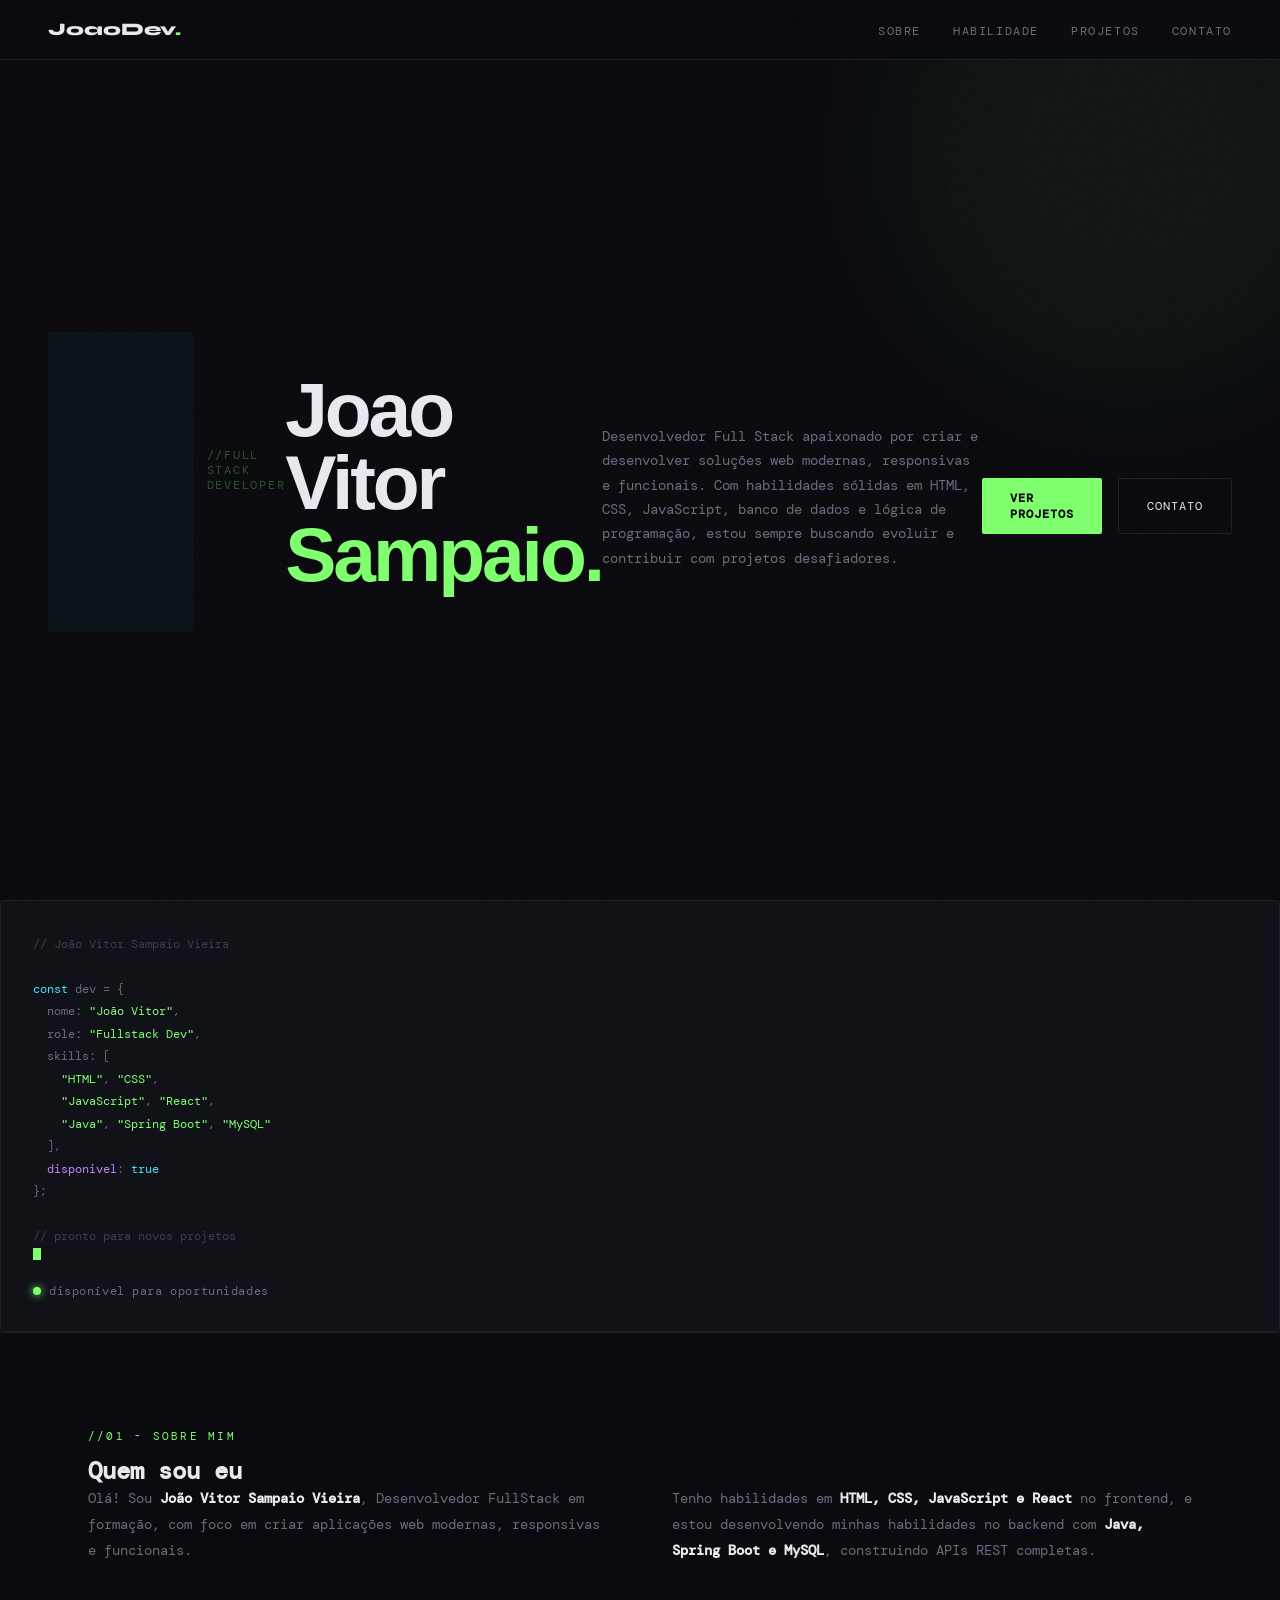
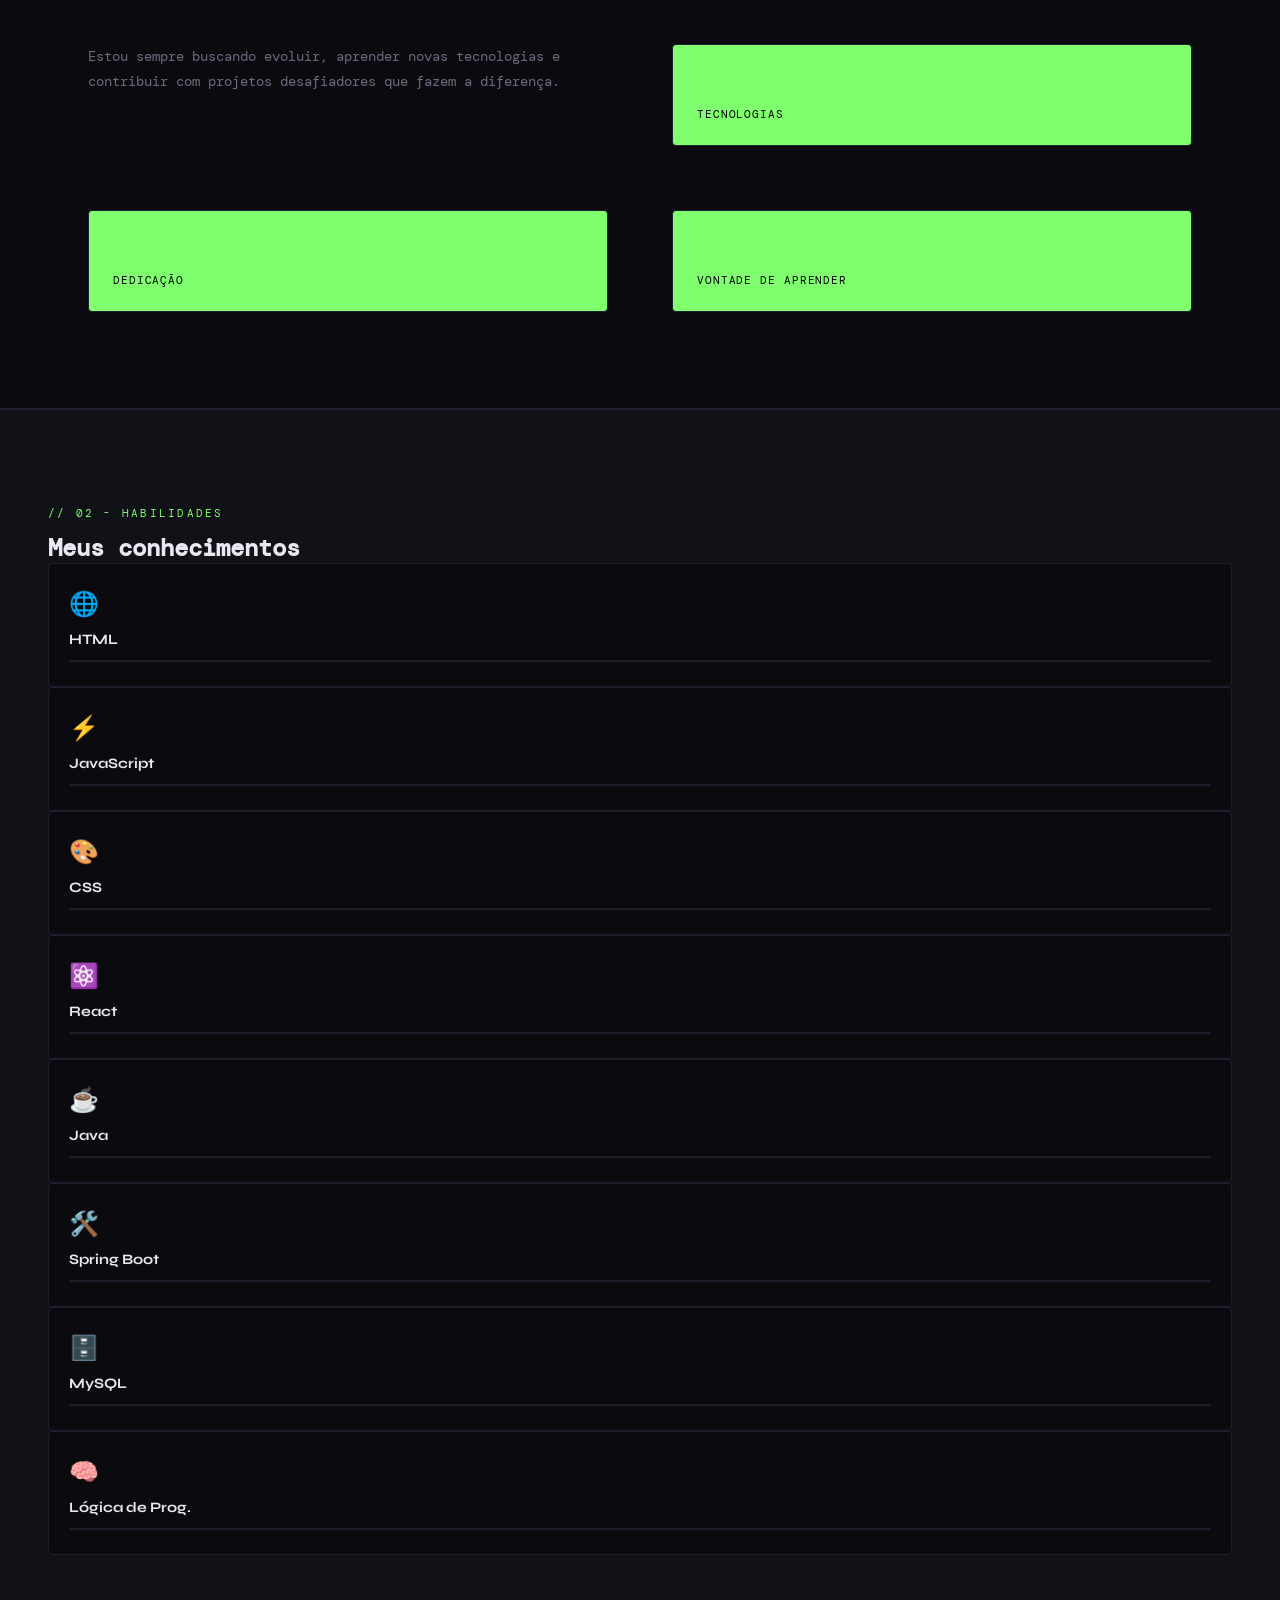
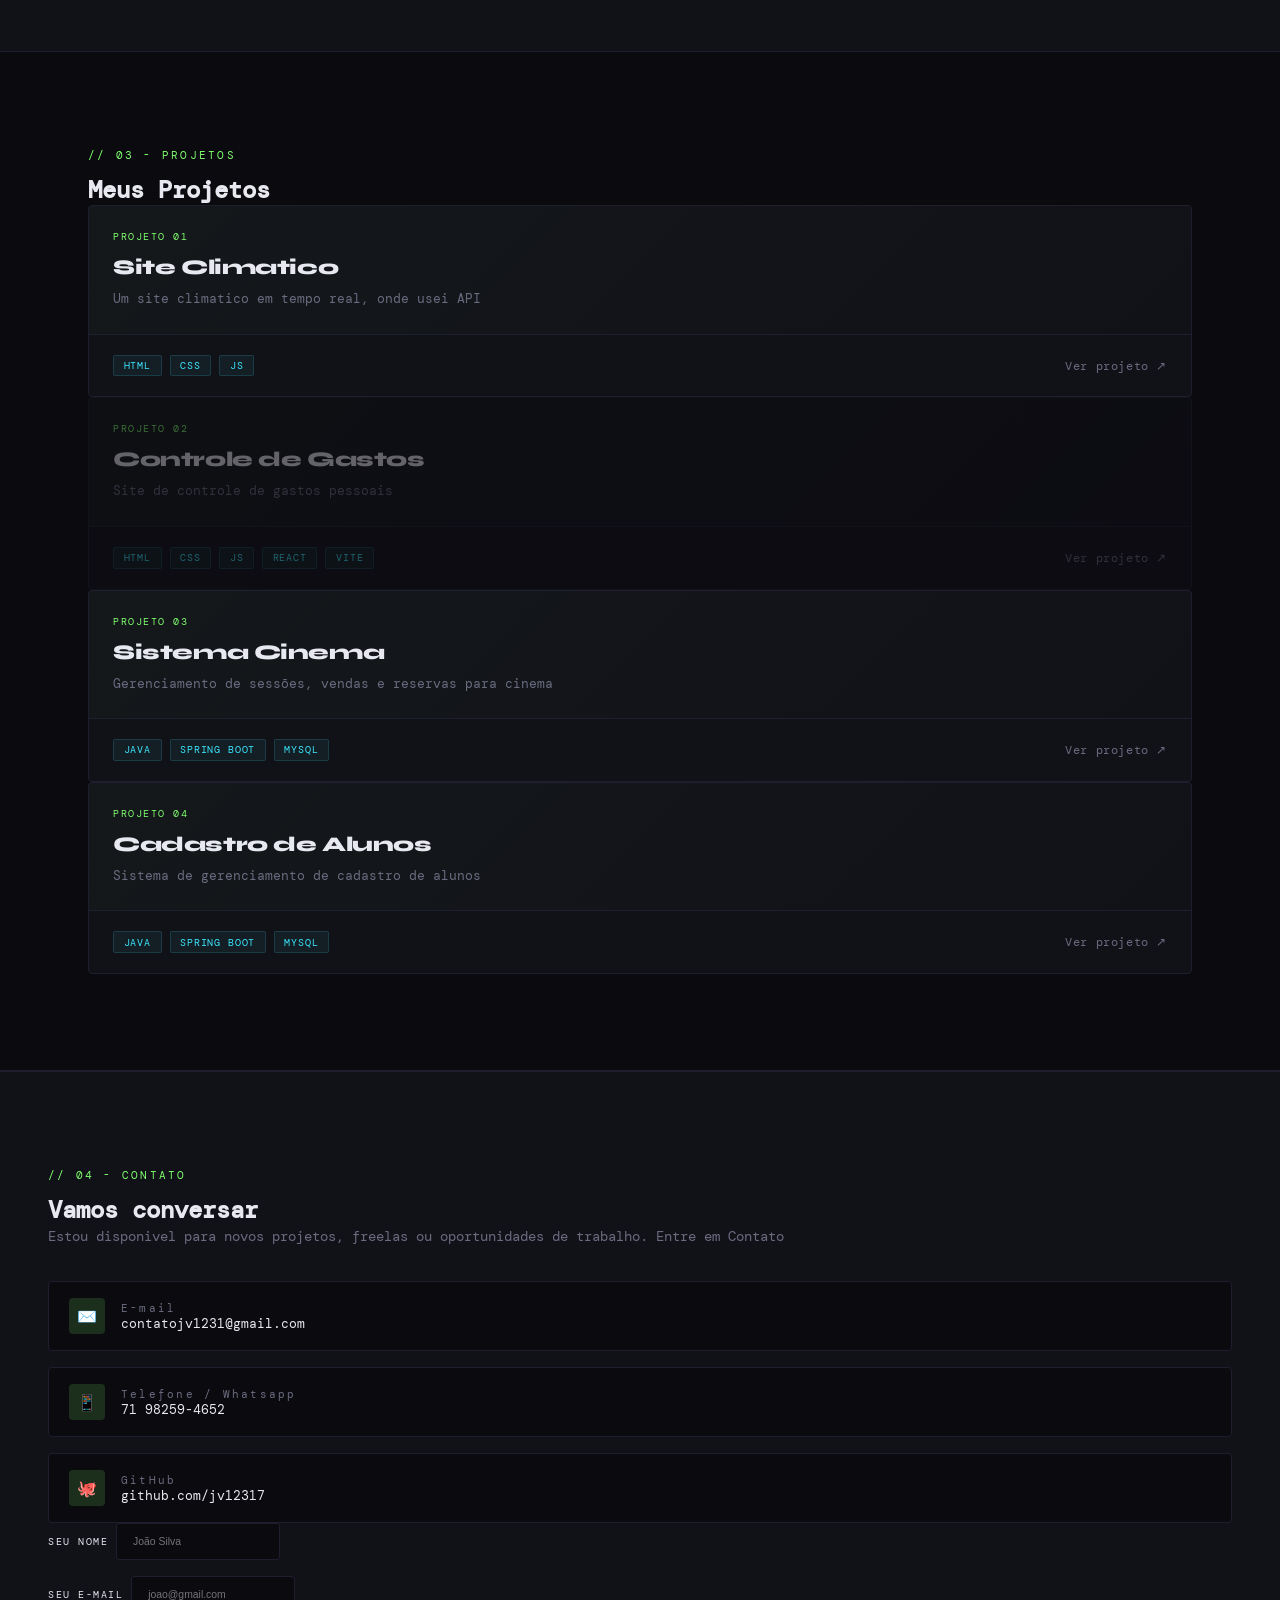
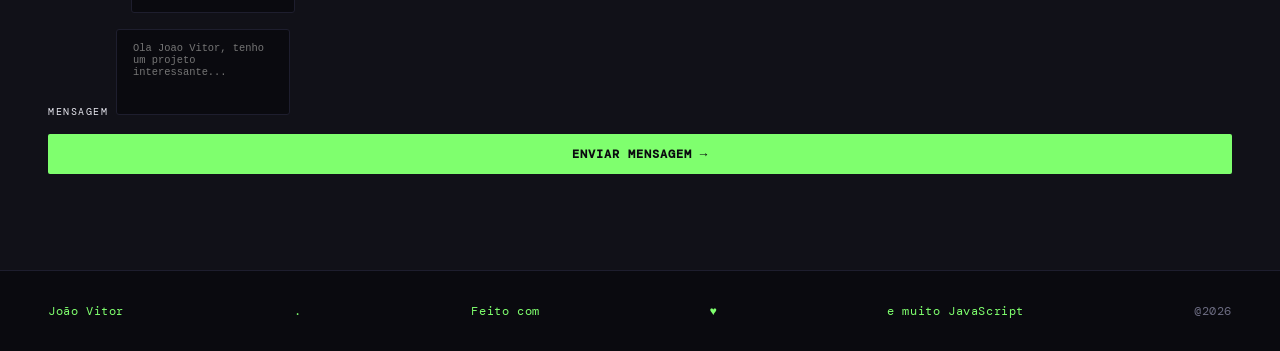
<file: index.html>
﻿<html lang="pt-BR">
<head>
  <meta charset="UTF-8" />
  <meta name="viewport" content="width=device-width, initial-scale=1.0"/>
  <title>João Vitor — Full Stack Developer</title>
  <link href="https://fonts.googleapis.com/css2?family=Syne:wght@400;700;800&family=DM+Mono:wght@300;400&display=swap" rel="stylesheet"/>
  <link rel="stylesheet" href="style.css"/>
</head>
<body>

    <!-- Nav a barra que fixa o topo com a logo e link para cada seção-->
     <nav>
        <div class="logo" >JoaoDev<span>.</span></div>
        <ul>
            <li><a href="#about">Sobre</a></li>
            <li><a href="#skills">Habilidade</a></li>
            <li><a href="#projects">Projetos</a></li>
            <li><a href="#contact">Contato</a></li>
        </ul>
     </nav>

     <!--Hero: é a apresentação inicial-->
     <div id="hero">
        <div class="bg-glow glow1"></div>
        <div class="bg glow glow2"></div>
        <div class="hero grid"></div>
        <p class="hero-tag">//Full Stack Developer</p>
        <h1>Joao Vitor<br><span class="line2">Sampaio.</span></h1>
        <p class="hero-desc">
            Desenvolvedor Full Stack apaixonado por criar e desenvolver soluções web modernas, responsivas e funcionais. Com habilidades sólidas em HTML, CSS, JavaScript, banco de dados e lógica de programação, estou sempre buscando evoluir e contribuir com projetos desafiadores.
        </p>
        <div class="hero-cta">
            <a href="#projects" class="btn btn-primary">Ver Projetos</a>
            <a href="#contact" class="btn btn-outline">Contato</a>
        </div>
     </div>
     <div class="hero-visual">
        <div class="hero-card">
            <div class="code-block">
<div><span class="cm">// João Vitor Sampaio Vieira</span></div>
            <div>&nbsp;</div>
            <div><span class="kw">const</span> dev = {</div>
            <div>&nbsp;&nbsp;nome: <span class="str">"João Vitor"</span>,</div>
            <div>&nbsp;&nbsp;role: <span class="str">"Fullstack Dev"</span>,</div>
            <div>&nbsp;&nbsp;skills: [</div>
            <div>&nbsp;&nbsp;&nbsp;&nbsp;<span class="str">"HTML"</span>, <span class="str">"CSS"</span>,</div>
            <div>&nbsp;&nbsp;&nbsp;&nbsp;<span class="str">"JavaScript"</span>, <span class="str">"React"</span>,</div>
            <div>&nbsp;&nbsp;&nbsp;&nbsp;<span class="str">"Java"</span>, <span class="str">"Spring Boot"</span>, <span class="str">"MySQL"</span></div>
            <div>&nbsp;&nbsp;],</div>
            <div>&nbsp;&nbsp;<span class="fn">disponivel</span>: <span class="kw">true</span></div>
            <div>};</div>
            <div>&nbsp;</div>
            <div><span class="cm">// pronto para novos projetos</span></div>
            <div><span class="cursor-blink"></span></div>
          </div>
          <div class="hero-status">
            <span class="status-dot"></span>disponível para oportunidades
          </div>
        </div>
      </div>

  <div class="divider"></div>

  <!--ABOUT que é o Sobre mim do portifolio-->
  <section id="about">
    <div class="section-label">//01 - Sobre mim</div>
    <h2>Quem sou eu</h2>
    <div class="about-grid reveal">
      <p>Olá! Sou <strong>João Vitor Sampaio Vieira</strong>, Desenvolvedor FullStack em formação, com foco em criar aplicações web modernas, responsivas e funcionais.</p>
      <p>Tenho habilidades em <strong>HTML, CSS, JavaScript e React</strong> no frontend, e estou desenvolvendo minhas habilidades no backend com <strong>Java, Spring Boot e MySQL</strong>, construindo APIs REST completas.</p>
      <p>Estou sempre buscando evoluir, aprender novas tecnologias e contribuir com projetos desafiadores que fazem a diferença.</p>
      <div class="stat-box">
          <div class="stat-num">5+</div>
          <div class="stat-label" style="color: black;">Tecnologias</div>
      </div>
      <div class="stat-box">
          <div class="stat-num">100%</div>
          <div class="stat-label" style="color: black;">Dedicação</div>
      </div>
      <div class="stat-box">
          <div class="stat-num">∞</div>
          <div class="stat-label" style="color: black;">Vontade de aprender</div>
      </div>
    </div>
  </section>

  <div class="divider"></div>
  <div id="skills">
    <div class="inner">
        <div class="section-label">// 02 - Habilidades</div>
        <h2>Meus conhecimentos</h2>
        <div class="skill-item">
            <div class="skill-icon">🌐</div>
            <div class="skill-name">HTML</div>
            <div class="skill-bar"><div class="skill-fill" style="width:98%"></div></div>
        </div>
        <div class="skill-item">
            <div class="skill-icon">⚡</div>
            <div class="skill-name">JavaScript</div>
            <div class="skill-bar"><div class="skill-fill" style="width:98%"></div></div>
        </div>
        <div class="skill-item">
            <div class="skill-icon">🎨</div>
            <div class="skill-name">CSS</div>
            <div class="skill-bar"><div class="skill-fill" style="width:98%"></div></div>
        </div>
        <div class="skill-item">
            <div class="skill-icon">⚛️</div>
            <div class="skill-name">React</div>
            <div class="skill-bar"><div class="skill-fill" style="width:85%"></div></div>
        </div>
        <div class="skill-item">
            <div class="skill-icon">☕</div>
            <div class="skill-name">Java</div>
            <div class="skill-bar"><div class="skill-fill" style="width:80%"></div></div>
        </div>
        <div class="skill-item">
            <div class="skill-icon">🛠️</div>
            <div class="skill-name">Spring Boot</div>
            <div class="skill-bar"><div class="skill-fill" style="width:75%"></div></div>
        </div>
        <div class="skill-item">
            <div class="skill-icon">🗄️</div>
            <div class="skill-name">MySQL</div>
            <div class="skill-bar"><div class="skill-fill" style="width:70%"></div></div>
        </div>
        <div class="skill-item">
            <div class="skill-icon">🧠</div>
            <div class="skill-name">Lógica de Prog.</div>
            <div class="skill-bar"><div class="skill-fill" style="width:80%"></div></div>
        </div>
    </div>
  </div>

  <section id="projects">
    <div class="section-label">// 03 - Projetos</div>
    <h2>Meus Projetos</h2>
    <div class="projects-grid reveal">
      <div class="project-card">
        <div class="project-header">
          <div class="project-tag">Projeto 01</div>
          <div class="project-name">Site Climatico</div>
          <div class="project-desc">Um site climatico em tempo real, onde usei API</div>
        </div>
        <div class="project-footer">
          <div class="project-techs"><span class="tech-tag">HTML</span><span class="tech-tag">CSS</span><span class="tech-tag">JS</span></div>
          <a href="https://jv12317.github.io/Site-Climatico/" target="_blank" class="project-link">Ver projeto ↗</a>
        </div>
      </div>
      <div class="project-card" style="opacity:0.4; cursor: default;">
        <div class="project-header">
          <div class="project-tag">Projeto 02</div>
          <div class="project-name">Controle de Gastos</div>
          <div class="project-desc">Site de controle de gastos pessoais</div>
        </div>
        <div class="project-footer">
          <div class="project-techs"><span class="tech-tag">HTML</span><span class="tech-tag">CSS</span><span class="tech-tag">JS</span><span class="tech-tag">React</span><span class="tech-tag">Vite</span></div>
          <a href="https://controle-de-gastos-pwma-77g8iy2fi-contatojv1231-8669s-projects.vercel.app" target="_blank" class="project-link">Ver projeto ↗</a>
        </div>
      </div>
      <div class="project-card">
        <div class="project-header">
          <div class="project-tag">Projeto 03</div>
          <div class="project-name">Sistema Cinema</div>
          <div class="project-desc">Gerenciamento de sessões, vendas e reservas para cinema</div>
        </div>
        <div class="project-footer">
          <div class="project-techs"><span class="tech-tag">Java</span><span class="tech-tag">Spring Boot</span><span class="tech-tag">MySQL</span></div>
          <a href="https://github.com/Jv12317/sistema-cinema" target="_blank" class="project-link">Ver projeto ↗</a>
        </div>
      </div>
      <div class="project-card">
        <div class="project-header">
          <div class="project-tag">Projeto 04</div>
          <div class="project-name">Cadastro de Alunos</div>
          <div class="project-desc">Sistema de gerenciamento de cadastro de alunos</div>
        </div>
        <div class="project-footer">
          <div class="project-techs"><span class="tech-tag">Java</span><span class="tech-tag">Spring Boot</span><span class="tech-tag">MySQL</span></div>
          <a href="https://github.com/Jv12317/cadastro-de-alunos" target="_blank" class="project-link">Ver projeto ↗</a>
        </div>
      </div>
    </div>
  </section>

  <div class="divider"></div>
  <div id="contact">
    <div class="inner">
      <div class="section-label">// 04 - Contato</div>
      <h2>Vamos conversar</h2>
      <div class="contact-info">
        <p>Estou disponivel para novos projetos, freelas ou oportunidades de trabalho. Entre em Contato</p>
        <div class="contact-items">
          <a href="mailto:contatojv1231@gmail.com" class="contact-item">
            <div class="contact-item-icon">✉️</div>
            <div class="contact-item-text">
              <span class="contact-item-label">E-mail</span>
              <span class="contact-item-value">contatojv1231@gmail.com</span>
            </div>
          </a>
          <a href="tel:+5571982594652" class="contact-item">
            <div class="contact-item-icon">📱</div>
            <div class="contact-item-text">
              <span class="contact-item-label">Telefone / Whatsapp</span>
              <span class="contact-item-value">71 98259-4652</span>
            </div>
          </a>
          <a href="https://github.com/jv12317" target="_blank" class="contact-item">
            <div class="contact-item-icon">🐙</div>
            <div class="contact-item-text">
              <span class="contact-item-label">GitHub</span>
              <span class="contact-item-value">github.com/jv12317</span>
            </div>
          </a>
        </div>
      </div>
      <form class="contact-form" action="https://formspree.io/f/maqdrwpb" method="POST" onsubmit="handleForm(event)">
        <div class="form-group">
          <label>Seu nome</label>
          <input type="text" name="nome" placeholder="João Silva" required />
        </div>
        <div class="form-group">
          <label>Seu e-mail</label>
          <input type="email" name="email" placeholder="joao@gmail.com" required />
        </div>
        <div class="form-group">
          <label>Mensagem</label>
          <textarea name="mensagem" rows="5" placeholder="Ola Joao Vitor, tenho um projeto interessante..." required></textarea>
        </div>
        <button type="submit" class="btn btn-primary" style="width:100%;justify-content:center;">Enviar Mensagem →</button>
      </form>
    </div>
  </div>

  <footer>
    <span>João Vitor</span><span style="color:var(--accent)">.</span>
    <span>Feito com</span><span>♥</span><span>e muito JavaScript</span>
    <span style="color:var(--muted)">@2026</span>
  </footer>

  <script src="script.js"></script>
</body>
</html>
</file>
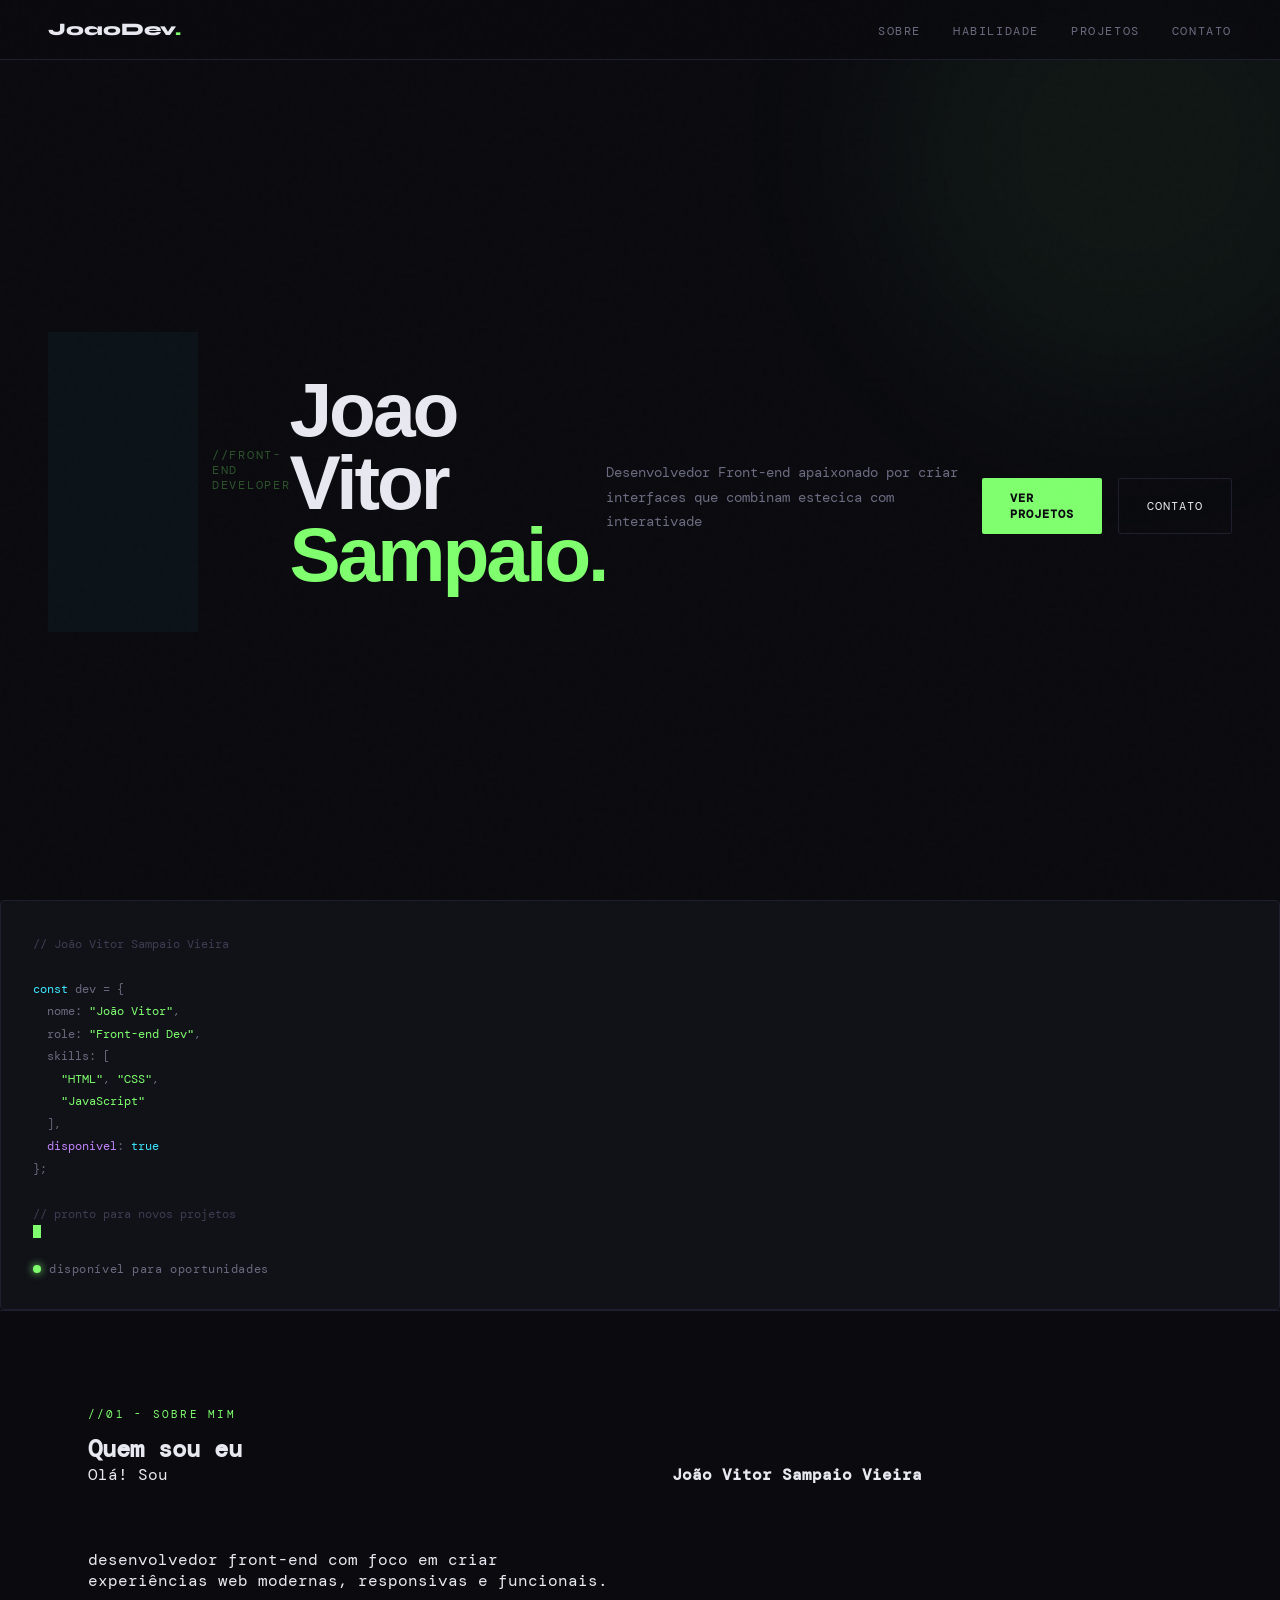
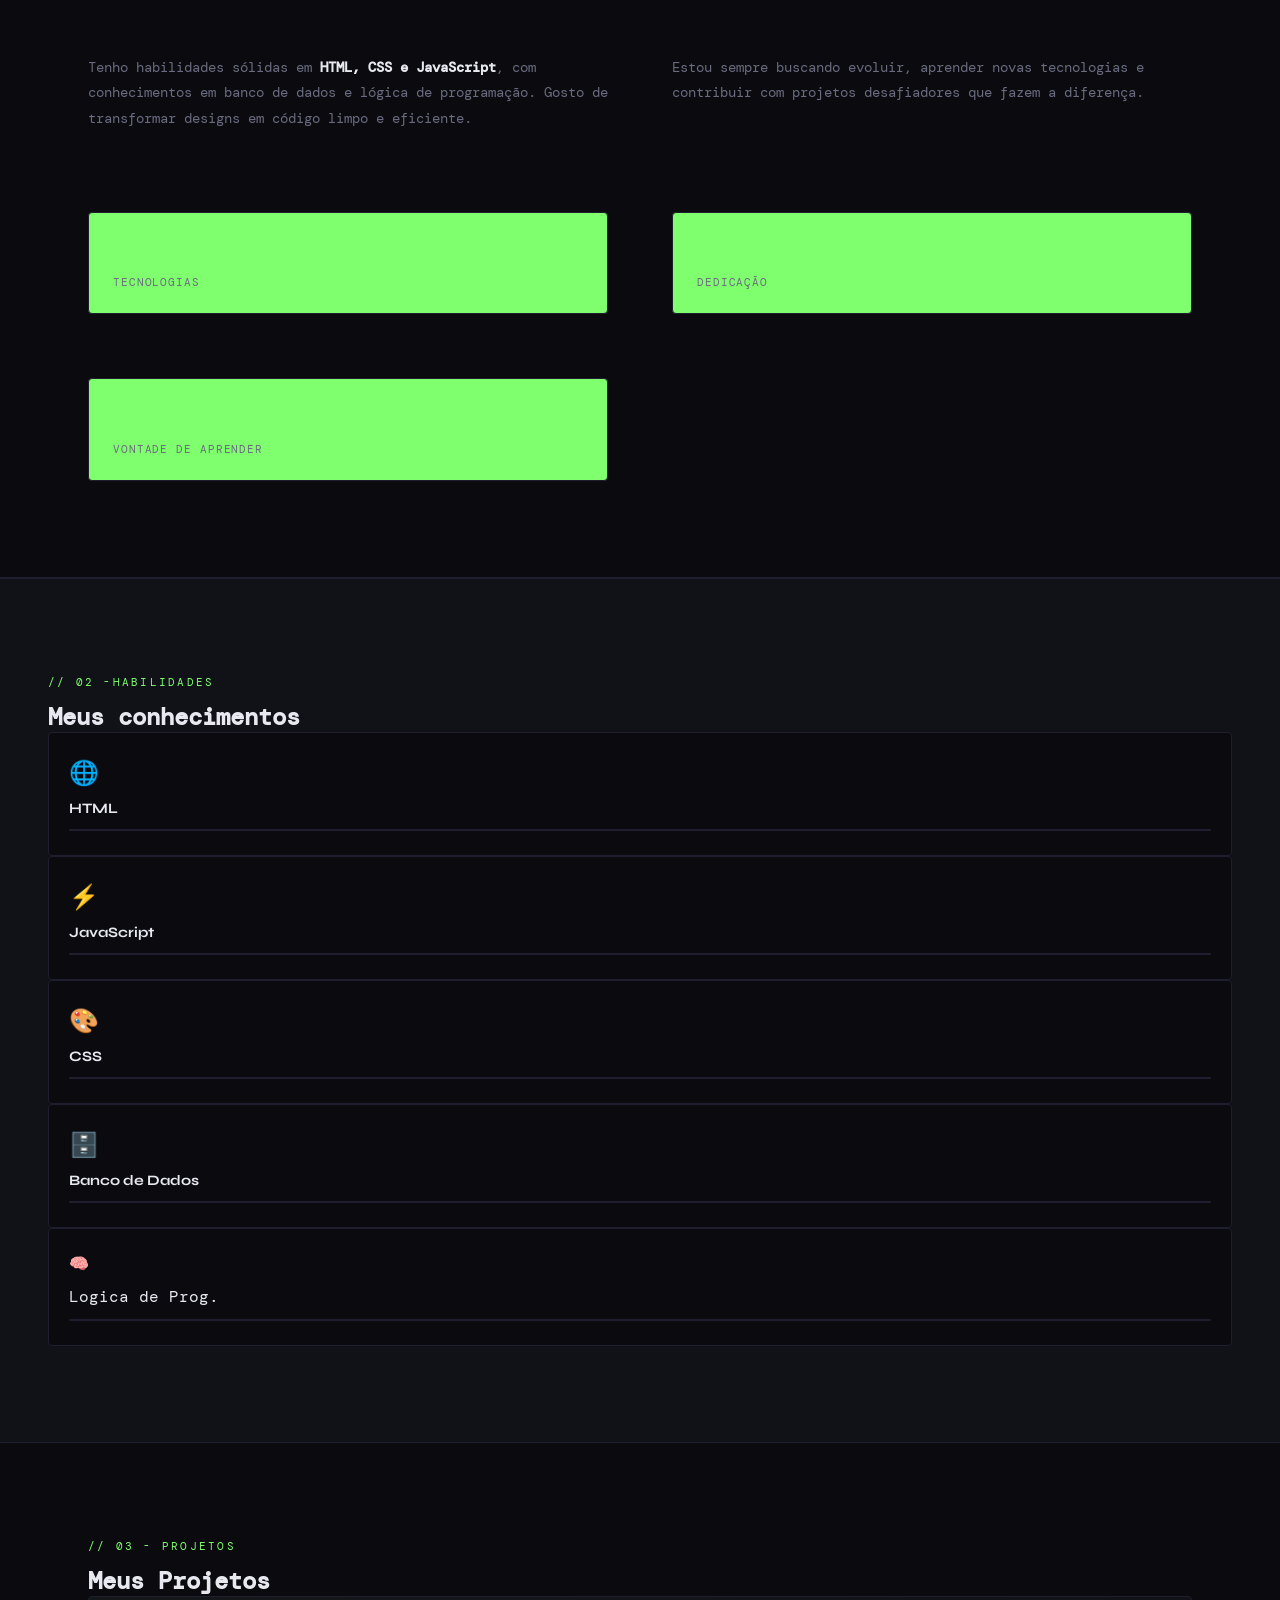
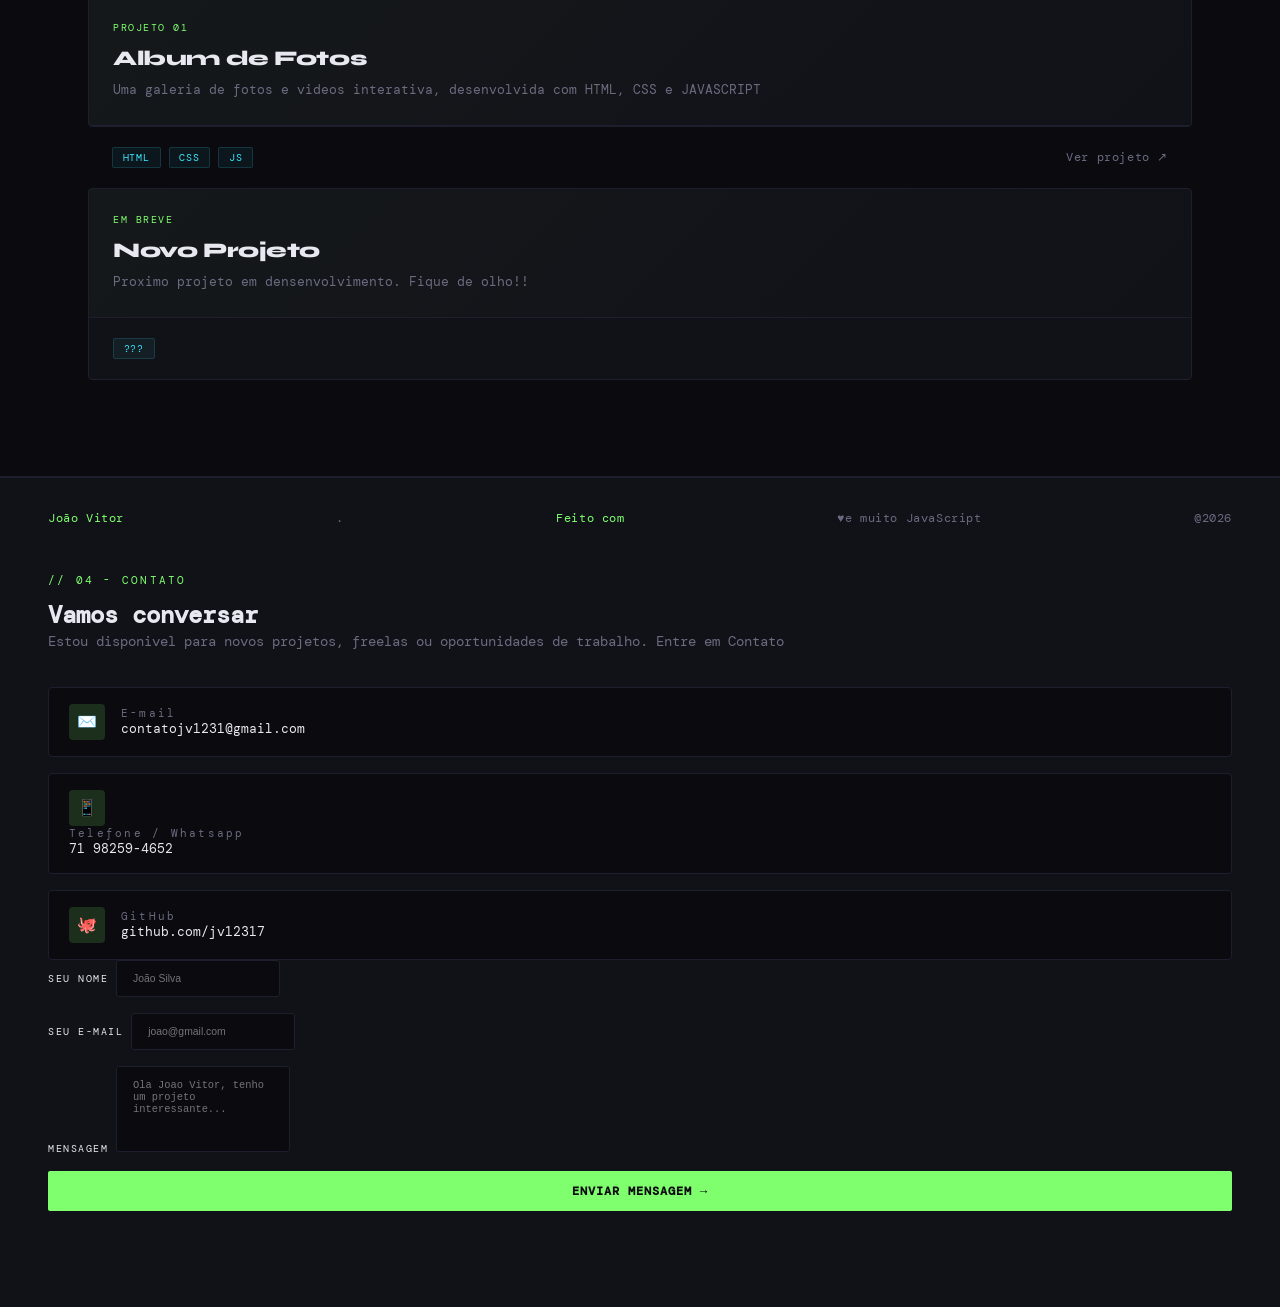
<file: Portifolio/index.html>
<html lang="pt-BR">
<head>
  <meta charset="UTF-8" />
  <meta name="viewport" content="width=device-width, initial-scale=1.0"/>
  <title>João Vitor — Front-end Developer</title>
  <link href="https://fonts.googleapis.com/css2?family=Syne:wght@400;700;800&family=DM+Mono:wght@300;400&display=swap" rel="stylesheet"/>
  <link rel="stylesheet" href="style.css"/>
</head>
<body>

    <!-- Nav a barra que fixa o topo com a logo e link para cada seção-->
     <nav>
        <div class="logo" >JoaoDev<span>.</span></div>
        <ul>
            <li><a href="#about">Sobre</a></li>
            <li><a href="#skills">Habilidade</a></li>
            <li><a href="#projects">Projetos</a></li>
            <li><a href="#contact">Contato</a></li>
        </ul>
     </nav>

     <!--Hero: é a apresentação inicial-->
     <div id="hero">
        <div class="bg-glow glow1"></div>
        <div class="bg glow glow2"></div>
        <div class="hero grid">
        </div>
        <p class="hero-tag">//Front-end Developer</p>
        <h1>Joao Vitor<br><span class="line2">Sampaio.</span></h1>
        <p class="hero-desc">
            Desenvolvedor Front-end apaixonado por criar interfaces que combinam estecica com interativade
        </p>
        <div class="hero-cta">
            <a href="#projects" class="btn btn-primary">Ver Projetos </a>
            <a href="#contact" class="btn btn-outline">Contato </a>
        </div>
     </div>
     <div class="hero-visual">
        <div class="hero-card">
            <div class="code-block">
<div><span class="cm">// João Vitor Sampaio Vieira</span></div>
            <div>&nbsp;</div>
            <div><span class="kw">const</span> dev = {</div>
            <div>&nbsp;&nbsp;nome: <span class="str">"João Vitor"</span>,</div>
            <div>&nbsp;&nbsp;role: <span class="str">"Front-end Dev"</span>,</div>
            <div>&nbsp;&nbsp;skills: [</div>
            <div>&nbsp;&nbsp;&nbsp;&nbsp;<span class="str">"HTML"</span>, <span class="str">"CSS"</span>,</div>
            <div>&nbsp;&nbsp;&nbsp;&nbsp;<span class="str">"JavaScript"</span></div>
            <div>&nbsp;&nbsp;],</div>
            <div>&nbsp;&nbsp;<span class="fn">disponivel</span>: <span class="kw">true</span></div>
            <div>};</div>
            <div>&nbsp;</div>
            <div><span class="cm">// pronto para novos projetos</span></div>
            <div><span class="cursor-blink"></span></div>
          </div>
          <div class="hero-status">
            <span class="status-dot"></span>disponível para oportunidades
          </div>
        </div>
      </div>
    </div>
  </div>

  <div class="divider"></div>

  <!--ABOUT que é o Sobre mim do portifolio-->
  <section id="about">
    <div class="section-label">//01 - Sobre mim</div>
    <h2>Quem sou eu</h2>
    <div class="about-grid reveal">
        Olá! Sou <strong>João Vitor Sampaio Vieira</strong> desenvolvedor front-end com foco em criar experiências web modernas, responsivas e funcionais.</p>
        <p>Tenho habilidades sólidas em <strong>HTML, CSS e JavaScript</strong>, com conhecimentos em banco de dados e lógica de programação. Gosto de transformar designs em código limpo e eficiente.</p>
        <p>Estou sempre buscando evoluir, aprender novas tecnologias e contribuir com projetos desafiadores que fazem a diferença.</p>
        
        
        <div class="stat-box">
            <div class="stat-num">5+</div>
            <div class="stat-label">Tecnologias</div>
        </div>
        <div class="stat-box">
            <div class="stat-num">100%</div>
            <div class="stat-label">Dedicação</div>
        </div>
        <div class="stat-box">
            <div class="stat-num">∞</div>
            <div class="stat-label">Vontade de aprender</div>
            </div>
        </div>
  </section>

  <div class="divider"></div>
  <div id="skills">
    <div class="inner">
        <div class="section-label">// 02 -Habilidades</div>
        <h2>Meus conhecimentos</h2>
        <div class="skill-item">
            <div class="skill-icon">🌐</div>
                <div class="skill-name">HTML</div>
                <div class="skill-bar"><div class="skill-fill" style=width:98%></div></div>
            </div>
            <div class="skill-item">
            <div class="skill-icon">⚡</div>
                <div class="skill-name">JavaScript</div>
                <div class="skill-bar"><div class="skill-fill" style=width:98%></div></div>
            </div>
            <div class="skill-item">
                <div class="skill-icon">🎨</div>
                <div class="skill-name">CSS</div>
                <div class="skill-bar"><div class="skill-fill" style = width:98%></div></div>
  </div>      
  
  <div class="skill-item">
    <div class="skill-icon">🗄️</div>
    <div class="skill-name">Banco de Dados</div>
    <div class="skill-bar"><div class="skill-fill" style = width:65%></div></div>
    </div>

    <div class="skill-item">
        <div class="skill icon">🧠</div>
        <div class="skill name">Logica de Prog.</div>
        <div class="skill-bar"><div class="skill-fill" style = width:80%></div></div>
    </div>
    </div>
  </div>

        <section id="projects">
          <div class="section-label">// 03 - Projetos</div>
          <h2>Meus Projetos</h2>
          <div class="projects-grid reveal">
            <div class="project-card">
              <div class="project-header">
                <div class="project-tag">Projeto 01</div>
                  <div class="project-name">Album de Fotos</div>
                  <div class="project-desc">Uma galeria de fotos e videos interativa, desenvolvida com HTML, CSS e JAVASCRIPT</div>
              </div>
          </div>
          <div class="project-footer">
            <div class="project-techs">
              <span class="tech-tag">HTML</span>
              <span class="tech-tag">CSS</span>
              <span class="tech-tag">JS</span>
            </div>
            <a href="https://jv12317.github.io/Atividade-Html/" target="_blank" class="project-link">Ver projeto ↗</a>
          </div>
          </div>
          <div class="project-card" style="opacity:0,4; cursor: default;">
            <div class="project-header">
              <div class="project-tag">Em breve</div>
              <div class="project-name">Novo Projeto</div>
              <div class="project-desc">Proximo projeto em densenvolvimento. Fique de olho!!</div>
            </div>
            <div class="project-footer">
              <div class="project-techs"><span class="tech-tag">???</span></div>
            </div>
          </div>
        </section>
        <div class="divider">
          <div id="contact">
            <div class="inner">
              <div class="section-label">// 04 - Contato</div>
              <h2>Vamos conversar</h2>
              <div class="contact-info">
                <p>Estou disponivel para novos projetos, freelas ou oportunidades de trabalho. Entre em Contato</p>
                <div class="contact-items">
                  <a href="mailto:contatojv1231@gmail.com" class="contact-item">
                    <div class="contact-item-icon">✉️</div>
                    <div class="contact-item-text">
                      <span class="contact-item-label">E-mail</span>
                      <span class="contact-item-value">contatojv1231@gmail.com</span> 
                    </div>
                  </a>
                  <a href="tel:+5571982594652" class="contact-item">
                    <div class="contact-item-text">
                    <span class="contact-item-icon">📱</span>
                    <span class="contact-item-label">Telefone / Whatsapp</span>
                    <span class="contact-item-value">71 98259-4652</span>
                  </div>
                  </a>
                  <a href="https://github.com/jv12317" target="_blank" class="contact-item">
                    <div class="contact-item-icon">🐙</div>
                    <div class="contact-item-text">
                      <span class="contact-item-label">GitHub</span>
                      <span class="contact-item-value">github.com/jv12317</span>
                    </div>
                  </a>
              </div>
            </div>
            <form class="contact-form" action="https://formspree.io/f/maqdrwpb" method="POST" onsubmit="handleForm(event)">
              <div class="form-group">
                <label>Seu nome</label>
                <input type="text" name="nome" placeholder="João Silva" required />
              </div>
              <div class="form-group">
                <label>Seu e-mail</label>
                <input type="email" name="email"placeholder="joao@gmail.com" required />
              </div>
              <div class="form-group">
                <label>Mensagem</label>
                <textarea name="mensagem" rows="5" placeholder="Ola Joao Vitor, tenho um projeto interessante..." required></textarea>
              </div>
              <button type="submit" class="btn btn-primary" style="width:100%;justify-content:center;">
                Enviar Mensagem →
              </button>
            </form>
          </div>
        </div>
      </div> 
       
      <footer>
        <span>João Vitor</span style=color:var(--accent)">.</span></span>
        <span>Feito com</span>♥</span>e muito JavaScript</span>
        <span style = color:var(--muted)">@2026</span> 
      </footer>

      <script src="script.js"></script>
</body>
</html>
</file>
<file: style.css>
:root{
    --bg:#0a0a0f;
    --surface:#111118;
    --border:#1e1e2e;
    --accent:#7fff6e;
    --accent2:#3de8ff;
    --text:#e8e8f0;
    --muted:#6b6b80;
}

/*faz com que a pagina role suavemente pelos links ancoras*/  

*, *::before, *::after { box-sizing: border-box; margin: 0; padding: 0; }
html { scroll-behavior: smooth; }

body{
    background: var(--bg);
    color: var(--text);
    font-family: 'DM Mono', monospace;
    overflow-x: hidden;
}

body::before{
    content: '';
    position: fixed;
    inset: 0;
    background-image: url("data:image/svg+xml,%3Csvg viewBox='0 0 200 200' xmlns='http://www.w3.org/2000/svg'%3E%3Cfilter id='n'%3E%3CfeTurbulence type='fractalNoise' baseFrequency='0.9' numOctaves='4' stitchTiles='stitch'/%3E%3C/filter%3E%3Crect width='100%25' height='100%25' filter='url(%23n)' opacity='0.04'/%3E%3C/svg%3E");
    pointer-events: none;
    z-index: 9999;
    opacity: 0.4;
}

/* Navegação */
nav{
    position: fixed;
    top: 0; left: 0; right: 0;
    z-index: 100;
    display: flex;
    justify-content: space-between;
    align-items: center;
    padding: 1.2rem 3rem;
    background: rgba(10, 10, 15, 0.85);
    backdrop-filter: blur(12px);
    border-bottom: 1px solid var(--border);
}

.logo{
    font-family: 'Syne', sans-serif;
    font-weight: 800;
    font-size: 1.1rem;
    letter-spacing: -0.03;
}
.logo span{color: var(--accent);}

nav ul {list-style: none; display: flex;gap: 2rem;}
nav a{
    color: var(--muted);
    text-decoration: none;
    font-size: 0.78rem;
    letter-spacing: 0.1rem;
    text-transform: uppercase;
    transition: color 0.2s;
}

nav a:hover {color: var(--accent);}

 /* hero mexe no banner do site, cartao do visita assim que o usuario entra*/
#hero{
    min-height: 100vh;
    display: flex;
    align-items: center;
    padding: 8rem 3rem 4rem; /*serve pra tamanho, do topo, lados e baixo*/
    position: relative;
    overflow: hidden;
}

.hero-grid{
    display: grid; /*Ativa o CSS grid, organizando em linhas e colunas*/
    grid-template-columns: 1fr 1fr; /*Cria duas colunas em unidade fracionaria*/
    gap:4rem;/*Define o espaço entre as colunas*/
    align-items: center;/*Alinha os itens ao centro verticalmente*/
    max-width: 1200px;/* Aqui limita a largura maxima*/
    margin: 0 auto;/* para centralizar um bloco */
    width: 100%; /* Faz ocupar a largura maxima do "Max-width"*/
}

.hero-tag{
    font-size: 0.72rem;
    letter-spacing: 0.15em;
    text-transform: uppercase;
    color: var(--accent);
    margin-bottom: 1.5rem;
    opacity: 0;
    animation: fadeUp 0.6s 0.2 forwards; /*Animação da tag e em quanto tempo ela entra*/
}

h1{
    font-family: 'Syze', sans-serif;
    font-size: clamp(3rem, 6vw, 5.5rem);
    font-weight: 800;
    line-height: 0.95;
    letter-spacing: -0.04em;
    opacity: 0;
    animation: fadeUp 0.6s 0.4s forwards;
}

h1 .line2 {color: var(--accent); display: block;}

.hero-desc{
    margin-top: 2rem;
    color: var(--muted);
    font-size: 0.85rem;
    line-height: 1.8;
    max-width: 380px;
    opacity: 0;
    animation: fadeUp 0.6s 0.4s forwards;
}

.hero-cta{
    margin-top: 3rem;
    display: flex;
    gap: 1rem;
    opacity: 0;
    animation: fadeUp 0.6s 0.6s forwards;
}

.btn{
    display: inline-flex;
    align-items: center;
    gap: 0.5rem;
    padding: 0.75rem 1.75rem;
    border-radius: 2px;
    font-family: 'DM Mono', monospace;
    font-size: 0.78rem;
    letter-spacing: 0.08em;
    text-transform: uppercase;
    text-decoration: none;
    cursor: pointer;
    transition: all 0.2s;
    border: none;
}

.btn-primary { background: var(--accent); color: #0a0a0f; font-weight: 700; }
.btn-primary:hover { background: #a0ffb0; transform: translateY(-2px); }
.btn-outline { background: transparent; color: var(--text); border: 1px solid var(--border); }
.btn-outline:hover { border-color: var(--accent); color: var(--accent); }

.hero-visual{
    position: relative;
    opacity: 0;
    animation: fadeIn 1s 0.5s forwards;
}

.hero-card{
    background: var(--surface);
    border: 1px solid var(--border);
    border-radius: 4px;
    padding: 2rem;
    position: relative;
    overflow: hidden;
}

.hero-card::before{
    content: '';
    position: absolute;
    top: -50% left -50%;
    width: 200% 200%;
    background: radial-gradient(circle at 60% 40%, rgba(127,255,110,0.06), transparent 60%);
    
}

.code-block { font-size: 0.78rem; line-height: 1.8; color: var(--muted); }
.code-block .kw  { color: var(--accent2); }
.code-block .str { color: var(--accent); }
.code-block .fn  { color: #c084fc; }
.code-block .cm  { color: #3d3d52; }

.cursor-blink{
    display: inline-block;
    width: 8px; height: 1em;
    background: var(--accent);
    vertical-align: middle;
    animation: blink 1s infinite;
}

.status-dot{
    display: inline-block;
    width: 8px; height: 8px;
    border-radius: 50%;
    background: var(--accent);
    margin-right: 0.5rem;
    box-shadow: 0 0 8px var(--accent);
    animation: pulse 2s infinite;
}

.hero-status { margin-top: 1.5rem; font-size: 0.72rem; color: var(--muted); letter-spacing: 0.05em; }

.bg-glow { position: absolute; border-radius: 50%; filter: blur(80px); pointer-events: none; }
.glow1 { width: 500px; height: 500px; background: rgba(127,255,110,0.05); top: -100px; right: -100px; }
.glow2 { width: 300px; height: 300px; background: rgba(61,232,255,0.04); bottom: 100px; left: 100px; }

section { padding: 6rem 3rem; max-width: 1200px; margin: 0 auto; }

.section-label{
    font-size: 0.7rem;
    letter-spacing: 0.2em;
    text-transform: uppercase;
    color: var(--accent);
    margin-bottom: 0.75rem;
}

.divider
    {width: 100%; height: 1px; background: var(--border); }

#about .about-grid { display: grid; grid-template-columns: 1fr 1fr; gap: 4rem; align-items: start; }
#about p { color: var(--muted); font-size: 0.85rem; line-height: 1.9; margin-bottom: 1rem; }
#about p strong { color: var(--text); }

.about-stats { display: grid; grid-template-columns: 1fr 1fr; gap: 1rem; }

.stat-box{
    background: var(--accent);
    border: 1px solid var(--border);
    padding: 1.5rem;
    border-radius: 4px;
    transition: border-color 0.2s;
}

.stat-box:hover { border-color: var(--accent); }
.stat-num { font-family: 'Syne', sans-serif; font-size: 2rem; font-weight: 800; color: var(--accent); line-height: 1; }
.stat-label { font-size: 0.7rem; color: var(--muted); letter-spacing: 0.08em; text-transform: uppercase; margin-top: 0.4rem; }

#skills { background: var(--surface); max-width: 100%; padding: 6rem 3rem; border-top: 1px solid var(--border); border-bottom: 1px solid var(--border); }
#skills .inner { max-width: 1200px; margin: 0 auto; }

.skills-grid { display: grid; grid-template-columns: repeat(auto-fit, minmax(160px, 1fr)); gap: 1rem; }

.skill-item{
    background: var(--bg);
    border: 1px solid var(--border);
    border-radius: 4px;
    padding: 1.5rem 1.25rem;
    display: flex;
    flex-direction: column;
    gap: 0.75rem;
    transition: all 0.2s;
    cursor: default;
}

.skill-item:hover { border-color: var(--accent); transform: translateY(-3px); box-shadow: 0 8px 24px rgba(127,255,110,0.08); }
.skill-icon { font-size: 1.5rem; }
.skill-name { font-family: 'Syne', sans-serif; font-weight: 700; font-size: 0.9rem; }
.skill-bar { height: 2px; background: var(--border); border-radius: 2px; overflow: hidden; }
.skill-fill {
  height: 100%;
  background: var(--accent);
  border-radius: 2px;
  transform-origin: left;
  transform: scaleX(0);
  transition: transform 1s ease;
}

.skill-item-visible .skill-fill{transform: scalex(1);}

.project-.projects-grid { display: grid; grid-template-columns: repeat(auto-fit, minmax(320px, 1fr)); gap: 1.5rem; }
.project-card {
  background: var(--surface);
  border: 1px solid var(--border);
  border-radius: 4px;
  overflow: hidden;
  transition: all 0.3s;
  display: flex;
  flex-direction: column;
}
.project-card:hover { border-color: var(--accent); transform: translateY(-4px); box-shadow: 0 16px 40px rgba(0,0,0,0.4); }
.project-header {
  padding: 1.5rem;
  border-bottom: 1px solid var(--border);
  background: linear-gradient(135deg, rgba(127,255,110,0.03), transparent);
}
.project-tag  { font-size: 0.65rem; letter-spacing: 0.15em; text-transform: uppercase; color: var(--accent); margin-bottom: 0.75rem; }
.project-name { font-family: 'Syne', sans-serif; font-size: 1.3rem; font-weight: 800; letter-spacing: -0.02em; margin-bottom: 0.5rem; }
.project-desc { font-size: 0.8rem; color: var(--muted); line-height: 1.7; }
.project-footer { padding: 1.25rem 1.5rem; display: flex; justify-content: space-between; align-items: center; margin-top: auto; }
.project-techs { display: flex; gap: 0.5rem; flex-wrap: wrap; }
.tech-tag {
  font-size: 0.65rem;
  letter-spacing: 0.08em;
  text-transform: uppercase;
  color: var(--accent2);
  background: rgba(61,232,255,0.06);
  border: 1px solid rgba(61,232,255,0.15);
  padding: 0.2rem 0.6rem;
  border-radius: 2px;
}
.project-link { color: var(--muted); text-decoration: none; font-size: 0.75rem; letter-spacing: 0.05em; transition: color 0.2s; display: flex; align-items: center; gap: 0.3rem; }
.project-link:hover { color: var(--accent); }

#contact { max-width: 100%; padding: 6rem 3rem; background: var(--surface); border-top: 1px solid var(--border); }
#contact .inner { max-width: 1200px; margin: 0 auto; }
.contact-grid { display: grid; grid-template-columns: 1fr 1fr; gap: 4rem; align-items: start; }
.contact-info p { color: var(--muted); font-size: 0.85rem; line-height: 1.8; margin-bottom: 2rem; }
.contact-items { display: flex; flex-direction: column; gap: 1rem; }

.contact-item{
    display: flex;
    align-items: center;
    gap: 1rem;
    background: var(--bg);
    border: 1px solid var(--border);
    border-radius: 4px;
    padding: 1rem 1.25rem;
    text-decoration: none;
    color: var(--text);
    transition: all 0.2s;
}

.contact-item:hover{border-color: var(--accent); color:var(var(--accent));}
.contact-item-icon{
    width: 36px; height:36px;
    background: rgba(127,255,110,0.15);
    border-radius: 4px;
    display: flex;
    align-items: center;
    justify-content: center;
    font-size: 1rem;
    flex-shrink: 0;
}

.contact-item-text {display: flex; flex-direction: column; }
.contact-item-label{font-size: 0.70rem; color: var(--muted); letter-spacing: 0.2em;}
.contact-item-value{font-size: 0.80rem;}

.contact-form{display: flex; flex-direction: column; gap: 1rem;}
.form-group{font-size: flex; flex-direction: column; gap: 0.4rem;}
.form-group{font-size: 0.65rem; letter-spacing: 0.15em; text-transform: uppercase;}
.form-group input,
.form-group textarea{
    background: var(--bg);
    border: 1px solid var(--border);
    border-radius: 3px;
    padding: 0.75rem 1rem;
    color: var(--text);
    font-family: 'DM MONO' monospace;
    font-size: 1.0em;
    outline: none;
    transition: border-color 0.2s;
    resize: none;
}

.form-group input:focus,
.form-group textarea:focus {border-color: var(--accent);}

footer{
    border-top: 1px solid var(--border);
    padding: 2rem 3rem;
    display: flex;
    justify-content: space-between;
    align-items: center;
    font-size: 0.75rem;
    color: var(--muted);
    letter-spacing: 0.05em;
}

footer span{color: var(--accent);}

@keyframes fadeUp{
    from {opacity: 0; transform: translate(20px);}
    to {opacity: 1; transform: translate(0);}
}

@keyframes fadeIn{
    from {opacity: 0;}
    to {opacity: 1;}
}

@keyframes blink{
    0%, 100% {opacity: 1;}
    50% {opacity: 0;}
}

@keyframes pulse{
    0%, 100% {box-shadow:0 0 4px var(--accent);}
    50% {opacity: 0 0 12px var(--accent);}
}

.reveal {opacity: 0; transform: translateY(24px); transition: opacity 0.6s, transform 0;}
.reveal.visible{opacity: 1; transform: translateY(0);}

@media(max-width: 768px){
    nav {padding: 1rem 1.5; }
    nav ul { gap: 1rem; }
    nav a {font-size: 0.7rem;}
    #hero, section {padding: 5rem 1.5rem 3rem;}
    .hero-grid, #about .about-grid, .contact-grid {grid-template-columns: 1fr;}  
    .hero-visual{display: none;}
    footer {flex-direction: column; gap: 0.5rem; text-align: center;} 
}
</file>
<file: Portifolio/style.css>
:root{
    --bg:#0a0a0f;
    --surface:#111118;
    --border:#1e1e2e;
    --accent:#7fff6e;
    --accent2:#3de8ff;
    --text:#e8e8f0;
    --muted:#6b6b80;
}

/*faz com que a pagina role suavemente pelos links ancoras*/  

*, *::before, *::after { box-sizing: border-box; margin: 0; padding: 0; }
html { scroll-behavior: smooth; }

body{
    background: var(--bg);
    color: var(--text);
    font-family: 'DM Mono', monospace;
    overflow-x: hidden;
}

body::before{
    content: '';
    position: fixed;
    inset: 0;
    background-image: url("data:image/svg+xml,%3Csvg viewBox='0 0 200 200' xmlns='http://www.w3.org/2000/svg'%3E%3Cfilter id='n'%3E%3CfeTurbulence type='fractalNoise' baseFrequency='0.9' numOctaves='4' stitchTiles='stitch'/%3E%3C/filter%3E%3Crect width='100%25' height='100%25' filter='url(%23n)' opacity='0.04'/%3E%3C/svg%3E");
    pointer-events: none;
    z-index: 9999;
    opacity: 0.4;
}

/* Navegação */
nav{
    position: fixed;
    top: 0; left: 0; right: 0;
    z-index: 100;
    display: flex;
    justify-content: space-between;
    align-items: center;
    padding: 1.2rem 3rem;
    background: rgba(10, 10, 15, 0.85);
    backdrop-filter: blur(12px);
    border-bottom: 1px solid var(--border);
}

.logo{
    font-family: 'Syne', sans-serif;
    font-weight: 800;
    font-size: 1.1rem;
    letter-spacing: -0.03;
}
.logo span{color: var(--accent);}

nav ul {list-style: none; display: flex;gap: 2rem;}
nav a{
    color: var(--muted);
    text-decoration: none;
    font-size: 0.78rem;
    letter-spacing: 0.1rem;
    text-transform: uppercase;
    transition: color 0.2s;
}

nav a:hover {color: var(--accent);}

 /* hero mexe no banner do site, cartao do visita assim que o usuario entra*/
#hero{
    min-height: 100vh;
    display: flex;
    align-items: center;
    padding: 8rem 3rem 4rem; /*serve pra tamanho, do topo, lados e baixo*/
    position: relative;
    overflow: hidden;
}

.hero-grid{
    display: grid; /*Ativa o CSS grid, organizando em linhas e colunas*/
    grid-template-columns: 1fr 1fr; /*Cria duas colunas em unidade fracionaria*/
    gap:4rem;/*Define o espaço entre as colunas*/
    align-items: center;/*Alinha os itens ao centro verticalmente*/
    max-width: 1200px;/* Aqui limita a largura maxima*/
    margin: 0 auto;/* para centralizar um bloco */
    width: 100%; /* Faz ocupar a largura maxima do "Max-width"*/
}

.hero-tag{
    font-size: 0.72rem;
    letter-spacing: 0.15em;
    text-transform: uppercase;
    color: var(--accent);
    margin-bottom: 1.5rem;
    opacity: 0;
    animation: fadeUp 0.6s 0.2 forwards; /*Animação da tag e em quanto tempo ela entra*/
}

h1{
    font-family: 'Syze', sans-serif;
    font-size: clamp(3rem, 6vw, 5.5rem);
    font-weight: 800;
    line-height: 0.95;
    letter-spacing: -0.04em;
    opacity: 0;
    animation: fadeUp 0.6s 0.4s forwards;
}

h1 .line2 {color: var(--accent); display: block;}

.hero-desc{
    margin-top: 2rem;
    color: var(--muted);
    font-size: 0.85rem;
    line-height: 1.8;
    max-width: 380px;
    opacity: 0;
    animation: fadeUp 0.6s 0.4s forwards;
}

.hero-cta{
    margin-top: 3rem;
    display: flex;
    gap: 1rem;
    opacity: 0;
    animation: fadeUp 0.6s 0.6s forwards;
}

.btn{
    display: inline-flex;
    align-items: center;
    gap: 0.5rem;
    padding: 0.75rem 1.75rem;
    border-radius: 2px;
    font-family: 'DM Mono', monospace;
    font-size: 0.78rem;
    letter-spacing: 0.08em;
    text-transform: uppercase;
    text-decoration: none;
    cursor: pointer;
    transition: all 0.2s;
    border: none;
}

.btn-primary { background: var(--accent); color: #0a0a0f; font-weight: 700; }
.btn-primary:hover { background: #a0ffb0; transform: translateY(-2px); }
.btn-outline { background: transparent; color: var(--text); border: 1px solid var(--border); }
.btn-outline:hover { border-color: var(--accent); color: var(--accent); }

.hero-visual{
    position: relative;
    opacity: 0;
    animation: fadeIn 1s 0.5s forwards;
}

.hero-card{
    background: var(--surface);
    border: 1px solid var(--border);
    border-radius: 4px;
    padding: 2rem;
    position: relative;
    overflow: hidden;
}

.hero-card::before{
    content: '';
    position: absolute;
    top: -50% left -50%;
    width: 200% 200%;
    background: radial-gradient(circle at 60% 40%, rgba(127,255,110,0.06), transparent 60%);
    
}

.code-block { font-size: 0.78rem; line-height: 1.8; color: var(--muted); }
.code-block .kw  { color: var(--accent2); }
.code-block .str { color: var(--accent); }
.code-block .fn  { color: #c084fc; }
.code-block .cm  { color: #3d3d52; }

.cursor-blink{
    display: inline-block;
    width: 8px; height: 1em;
    background: var(--accent);
    vertical-align: middle;
    animation: blink 1s infinite;
}

.status-dot{
    display: inline-block;
    width: 8px; height: 8px;
    border-radius: 50%;
    background: var(--accent);
    margin-right: 0.5rem;
    box-shadow: 0 0 8px var(--accent);
    animation: pulse 2s infinite;
}

.hero-status { margin-top: 1.5rem; font-size: 0.72rem; color: var(--muted); letter-spacing: 0.05em; }

.bg-glow { position: absolute; border-radius: 50%; filter: blur(80px); pointer-events: none; }
.glow1 { width: 500px; height: 500px; background: rgba(127,255,110,0.05); top: -100px; right: -100px; }
.glow2 { width: 300px; height: 300px; background: rgba(61,232,255,0.04); bottom: 100px; left: 100px; }

section { padding: 6rem 3rem; max-width: 1200px; margin: 0 auto; }

.section-label{
    font-size: 0.7rem;
    letter-spacing: 0.2em;
    text-transform: uppercase;
    color: var(--accent);
    margin-bottom: 0.75rem;
}

.divider
    {width: 100%; height: 1px; background: var(--border); }

#about .about-grid { display: grid; grid-template-columns: 1fr 1fr; gap: 4rem; align-items: start; }
#about p { color: var(--muted); font-size: 0.85rem; line-height: 1.9; margin-bottom: 1rem; }
#about p strong { color: var(--text); }

.about-stats { display: grid; grid-template-columns: 1fr 1fr; gap: 1rem; }

.stat-box{
    background: var(--accent);
    border: 1px solid var(--border);
    padding: 1.5rem;
    border-radius: 4px;
    transition: border-color 0.2s;
}

.stat-box:hover { border-color: var(--accent); }
.stat-num { font-family: 'Syne', sans-serif; font-size: 2rem; font-weight: 800; color: var(--accent); line-height: 1; }
.stat-label { font-size: 0.7rem; color: var(--muted); letter-spacing: 0.08em; text-transform: uppercase; margin-top: 0.4rem; }

#skills { background: var(--surface); max-width: 100%; padding: 6rem 3rem; border-top: 1px solid var(--border); border-bottom: 1px solid var(--border); }
#skills .inner { max-width: 1200px; margin: 0 auto; }

.skills-grid { display: grid; grid-template-columns: repeat(auto-fit, minmax(160px, 1fr)); gap: 1rem; }

.skill-item{
    background: var(--bg);
    border: 1px solid var(--border);
    border-radius: 4px;
    padding: 1.5rem 1.25rem;
    display: flex;
    flex-direction: column;
    gap: 0.75rem;
    transition: all 0.2s;
    cursor: default;
}

.skill-item:hover { border-color: var(--accent); transform: translateY(-3px); box-shadow: 0 8px 24px rgba(127,255,110,0.08); }
.skill-icon { font-size: 1.5rem; }
.skill-name { font-family: 'Syne', sans-serif; font-weight: 700; font-size: 0.9rem; }
.skill-bar { height: 2px; background: var(--border); border-radius: 2px; overflow: hidden; }
.skill-fill {
  height: 100%;
  background: var(--accent);
  border-radius: 2px;
  transform-origin: left;
  transform: scaleX(0);
  transition: transform 1s ease;
}

.skill-item-visible .skill-fill{transform: scalex(1);}

.project-.projects-grid { display: grid; grid-template-columns: repeat(auto-fit, minmax(320px, 1fr)); gap: 1.5rem; }
.project-card {
  background: var(--surface);
  border: 1px solid var(--border);
  border-radius: 4px;
  overflow: hidden;
  transition: all 0.3s;
  display: flex;
  flex-direction: column;
}
.project-card:hover { border-color: var(--accent); transform: translateY(-4px); box-shadow: 0 16px 40px rgba(0,0,0,0.4); }
.project-header {
  padding: 1.5rem;
  border-bottom: 1px solid var(--border);
  background: linear-gradient(135deg, rgba(127,255,110,0.03), transparent);
}
.project-tag  { font-size: 0.65rem; letter-spacing: 0.15em; text-transform: uppercase; color: var(--accent); margin-bottom: 0.75rem; }
.project-name { font-family: 'Syne', sans-serif; font-size: 1.3rem; font-weight: 800; letter-spacing: -0.02em; margin-bottom: 0.5rem; }
.project-desc { font-size: 0.8rem; color: var(--muted); line-height: 1.7; }
.project-footer { padding: 1.25rem 1.5rem; display: flex; justify-content: space-between; align-items: center; margin-top: auto; }
.project-techs { display: flex; gap: 0.5rem; flex-wrap: wrap; }
.tech-tag {
  font-size: 0.65rem;
  letter-spacing: 0.08em;
  text-transform: uppercase;
  color: var(--accent2);
  background: rgba(61,232,255,0.06);
  border: 1px solid rgba(61,232,255,0.15);
  padding: 0.2rem 0.6rem;
  border-radius: 2px;
}
.project-link { color: var(--muted); text-decoration: none; font-size: 0.75rem; letter-spacing: 0.05em; transition: color 0.2s; display: flex; align-items: center; gap: 0.3rem; }
.project-link:hover { color: var(--accent); }

#contact { max-width: 100%; padding: 6rem 3rem; background: var(--surface); border-top: 1px solid var(--border); }
#contact .inner { max-width: 1200px; margin: 0 auto; }
.contact-grid { display: grid; grid-template-columns: 1fr 1fr; gap: 4rem; align-items: start; }
.contact-info p { color: var(--muted); font-size: 0.85rem; line-height: 1.8; margin-bottom: 2rem; }
.contact-items { display: flex; flex-direction: column; gap: 1rem; }

.contact-item{
    display: flex;
    align-items: center;
    gap: 1rem;
    background: var(--bg);
    border: 1px solid var(--border);
    border-radius: 4px;
    padding: 1rem 1.25rem;
    text-decoration: none;
    color: var(--text);
    transition: all 0.2s;
}

.contact-item:hover{border-color: var(--accent); color:var(var(--accent));}
.contact-item-icon{
    width: 36px; height:36px;
    background: rgba(127,255,110,0.15);
    border-radius: 4px;
    display: flex;
    align-items: center;
    justify-content: center;
    font-size: 1rem;
    flex-shrink: 0;
}

.contact-item-text {display: flex; flex-direction: column; }
.contact-item-label{font-size: 0.70rem; color: var(--muted); letter-spacing: 0.2em;}
.contact-item-value{font-size: 0.80rem;}

.contact-form{display: flex; flex-direction: column; gap: 1rem;}
.form-group{font-size: flex; flex-direction: column; gap: 0.4rem;}
.form-group{font-size: 0.65rem; letter-spacing: 0.15em; text-transform: uppercase;}
.form-group input,
.form-group textarea{
    background: var(--bg);
    border: 1px solid var(--border);
    border-radius: 3px;
    padding: 0.75rem 1rem;
    color: var(--text);
    font-family: 'DM MONO' monospace;
    font-size: 1.0em;
    outline: none;
    transition: border-color 0.2s;
    resize: none;
}

.form-group input:focus,
.form-group textarea:focus {border-color: var(--accent);}

footer{
    border-top: 1px solid var(--border);
    padding: 2rem 3rem;
    display: flex;
    justify-content: space-between;
    align-items: center;
    font-size: 0.75rem;
    color: var(--muted);
    letter-spacing: 0.05em;
}

footer span{color: var(--accent);}

@keyframes fadeUp{
    from {opacity: 0; transform: translate(20px);}
    to {opacity: 1; transform: translate(0);}
}

@keyframes fadeIn{
    from {opacity: 0;}
    to {opacity: 1;}
}

@keyframes blink{
    0%, 100% {opacity: 1;}
    50% {opacity: 0;}
}

@keyframes pulse{
    0%, 100% {box-shadow:0 0 4px var(--accent);}
    50% {opacity: 0 0 12px var(--accent);}
}

.reveal {opacity: 0; transform: translateY(24px); transition: opacity 0.6s, transform 0;}
.reveal.visible{opacity: 1; transform: translateY(0);}

@media(max-width: 768px){
    nav {padding: 1rem 1.5; }
    nav ul { gap: 1rem; }
    nav a {font-size: 0.7rem;}
    #hero, section {padding: 5rem 1.5rem 3rem;}
    .hero-grid, #about .about-grid, .contact-grid {grid-template-columns: 1fr;}  
    .hero-visual{display: none;}
    footer {flex-direction: column; gap: 0.5rem; text-align: center;} 
}
</file>
